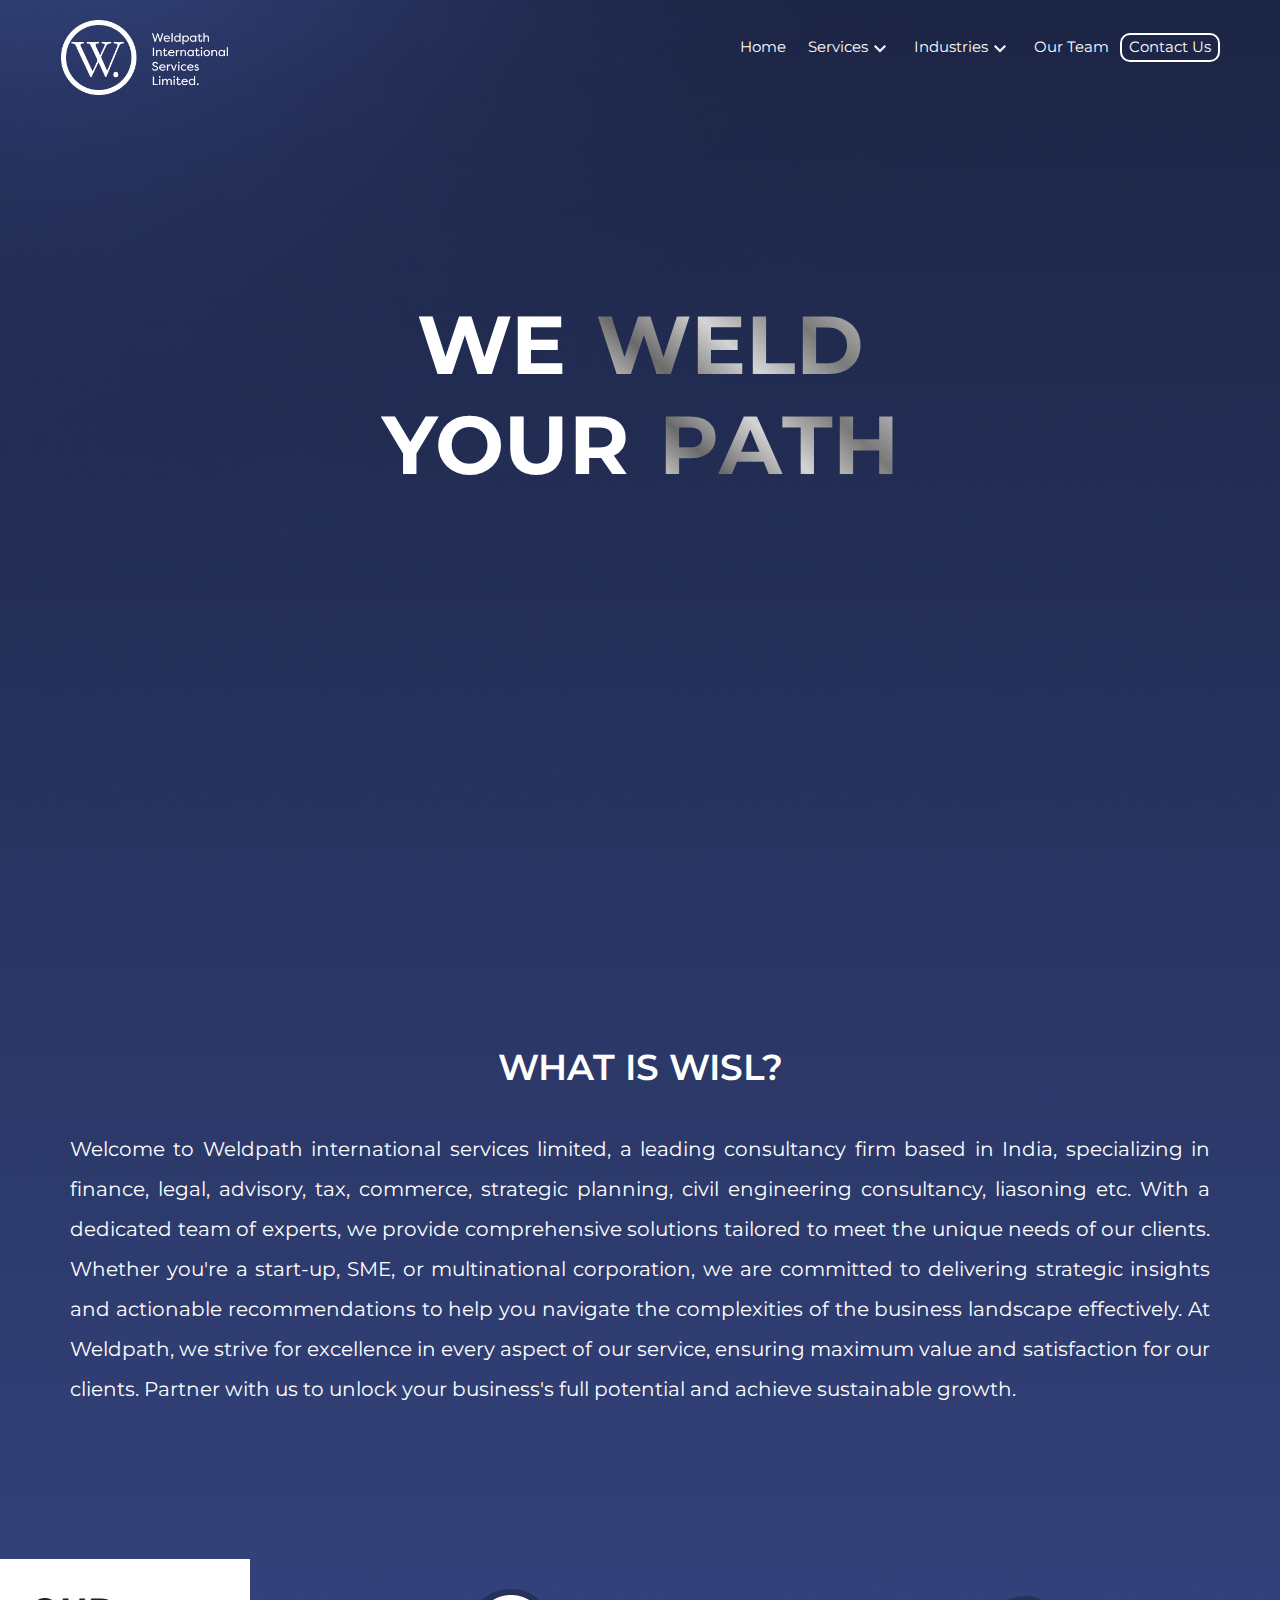
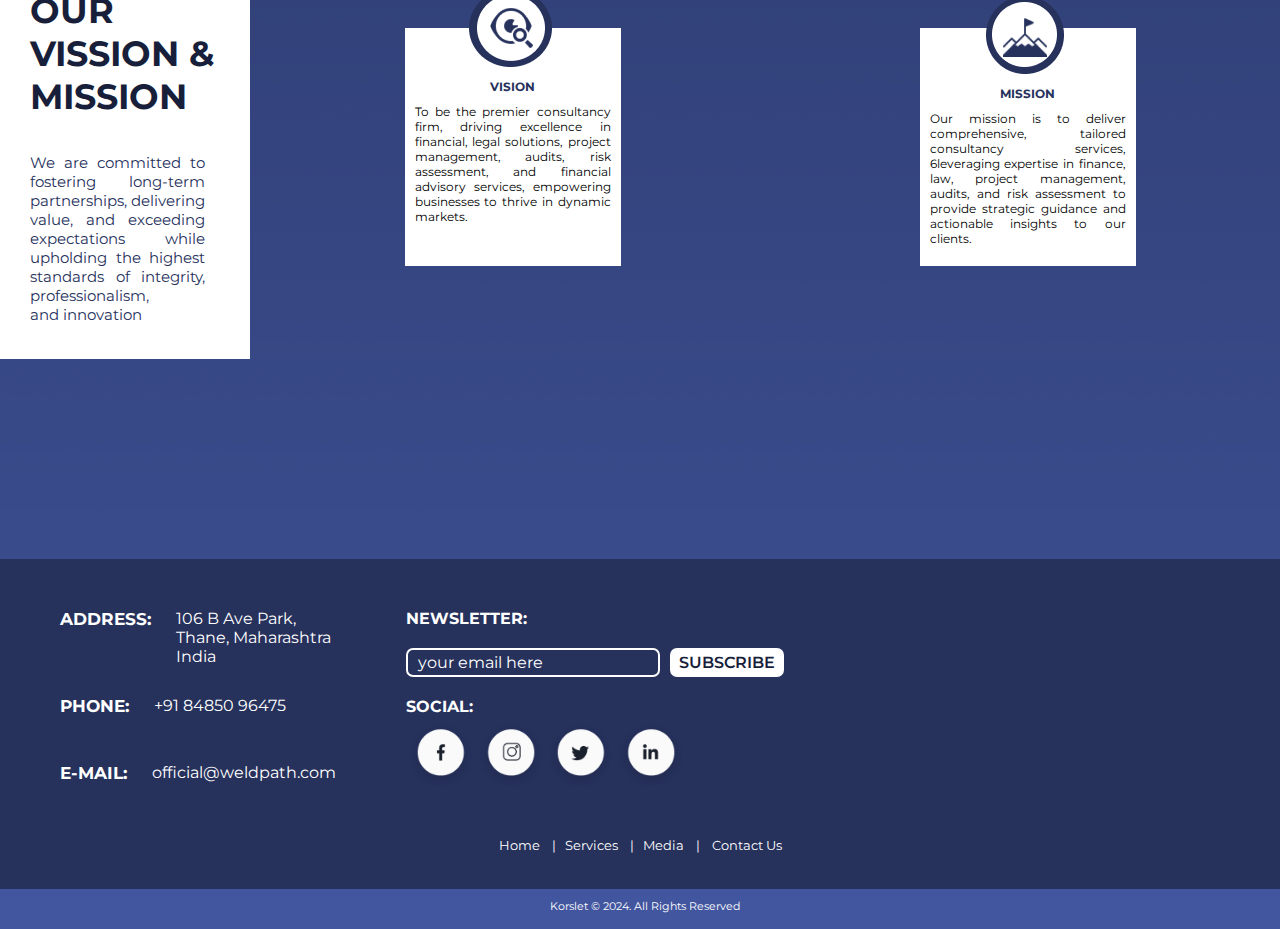
<file: index.html>
<!DOCTYPE html>
<html lang="en">
<head>
    <meta charset="UTF-8">
    <meta name="viewport" content="width=device-width, initial-scale=1.0">
    <title>WELDPATH</title>
    <link rel="preconnect" href="https://fonts.googleapis.com">
<link rel="preconnect" href="https://fonts.gstatic.com" crossorigin>
<link rel="stylesheet" href="https://fonts.googleapis.com/css2?family=Material+Symbols+Outlined:opsz,wght,FILL,GRAD@20..48,100..700,0..1,-50..200" />
<link href="https://fonts.googleapis.com/css2?family=Montserrat:ital,wght@0,100..900;1,100..900&display=swap" rel="stylesheet">
    <link rel="stylesheet" href="style.css">
</head>
<body>
    <nav>
        <ul class="sidebar">
            <li onclick=hideSidebar() ><a href="#"><svg xmlns="http://www.w3.org/2000/svg" height="26" viewBox="0 -960 960 960" width="26"><path d="m256-200-56-56 224-224-224-224 56-56 224 224 224-224 56 56-224 224 224 224-56 56-224-224-224 224Z"/></svg></a> </li>
            <li><a href ="./index.html">Home</a></li>
            <li><a href ="#">Services</a></li>
            <li><a href ="#">Industries</a></li>
            <li><a href ="./team.html">Our Team</a></li>
            <li><a href ="./contact.html">Contact Us</a></li>
        </ul>
        <ul>
            <li><a href="#"><img src="./public/logo.png"></a> </li>
            <li class="hideOnMobile"><a href ="./index.html">Home</a></li>
            <li class="hideOnMobile dropdown" id="services-dropdown">
                    <a href="#">Services<svg xmlns="http://www.w3.org/2000/svg" height="24" viewBox="0 -960 960 960" width="24"><path d="M480-345 240-585l56-56 184 184 184-184 56 56-240 240Z"/></svg></a>
                    <div class="dropdown-menu">
                        <header>CONSULTING</header>
                        <ul>
                            <li><a href="#">Performance</a></li>
                            <li><a href="#">Stratergy and analytics</a></li>
                        </ul>
                        <header>TAX, AUDIT AND ASSURANCE</header>
                        <ul>
                            <li><a href="#">Tax and audit related services</a></li>
                        </ul>
                        <header>RISK AND FINANCIAL ADVISORY</header>
                        <ul>
                            <li><a href="#">Accounting and internal controls</a></li>
                            <li><a href="#">Cyber and strategic risk</a></li>
                            <li><a href="#">Regulatory and legal</a></li>
                            <li><a href="#">Transactions and M&A</a></li>
                        </ul>
                        <header>TECHNOLOGY AND CYBERSECURITY</header>
                        <ul>
                            <li><a href="#">All types of Tech related solutions</a></li>
                        </ul>
                        <header>AI AND ROBOTICS</header>
                        <ul>
                            <!-- Add AI and Robotics related services here -->
                        </ul>
                    </div>
                </li>
            
            <li class="hideOnMobile dropdown" id="industries-dropdown">
                <a href="#">Industries<svg xmlns="http://www.w3.org/2000/svg" height="24" viewBox="0 -960 960 960" width="24"><path d="M480-345 240-585l56-56 184 184 184-184 56 56-240 240Z"/></svg></a>
                <div class="dropdown-menu">
                    <div class="content">
                        <div class="industries1">
                            <header>GOVT AND PUBLIC SECTOR</header>
                            <ul>
                                <li><a href="#">state and local</a></li>
                                <li><a href="#">Education</a></li>
                                <li><a href="#">Defence</a></li>
                            </ul>
                            <header>TECHNOLOGY, MEDIA AND TELECOM </header>
                            <ul>
                                <li><a href="#">media and telecom</a></li>
                                <li><a href="#">Entertainment</a></li>
                                <li><a href="#">Technology</a></li>
                            </ul>

                            <header>FINANCIAL SERVICES</header>
                            <ul>
                                <li><a href="#">real estate</a></li>
                                <li><a href="#">Investment management</a></li>
                                <li><a href="#">Banking and capital market</a></li>
                                <li><a href="#">Project investment</a></li>
                                <li><a href="#">Start up assistance</a></li>
                                <li><a href="#">Financial management</a></li>
                                <li><a href="#">Public companies</a></li>
                                <li><a href="#">Multinational corporates</a></li>
                            </ul>
                        </div>
                            <header>ENERGY AND RESOURCES</header>
                            <ul>
                                <li><a href="#">Oil and gas</a></li>
                                <li><a href="#">Mining and minerals</a></li>
                                <li><a href="#">Energy</a></li>
                                <li><a href="#">Power, utilities and renewables</a></li>
                                <li><a href="#">Industrial projects</a></li>
                                <li><a href="#">Solar power projects</a></li>
                            </ul>
                            <header>COMSUMER</header>
                            <ul>
                                <li><a href="#">Automotive</a></li>
                                <li><a href="#">Hospitality</a></li>
                                <li><a href="#">Aviation</a></li>
                                <li><a href="#">Transportation</a></li>
                                <li><a href="#">Wholesale and distribution</a></li>
                            </ul>
                            <header>AGRICULTURE</header>
                            <ul>
                                <li><a href="#">Farm-to-table service</a></li>
                                <li><a href="#">Organic farming</a></li>
                                <li><a href="#">Fertiliser and soil management</a></li>
                            </ul>
                            <header>LEGAL 
                            </header>
                            <ul>
                                <li><a href="#">civil matters</a></li>
                                <li><a href="#">Compliance </a></li>
                                <li><a href="#">Contract drafting</a></li>
                                <li><a href="#">Litigation support</a></li>
                                <li><a href="#">Criminal matters</a></li>
                                <li><a href="#">Property dispute matters</a></li>
                                <li><a href="#">Justice</a></li>
                                <li><a href="#">Mediation</a></li>
                                <li><a href="#">Arbitration</a></li>
                                <li><a href="#">Conciliation</a></li>
                                <li><a href="#">Documentation</a></li>
                                <li><a href="#">Advisory</a></li>
                            </ul>
                            <header>HEALTHCARE SERVICES</header>
                            <ul>
                                <li><a href="#">hospitals</a></li>
                                <li><a href="#">Clinics</a></li>
                                <li><a href="#">Contract drafting</a></li>
                                <li><a href="#">Medical equipment’s </a></li>
                            </ul>
                        
                    </div>
                </div>
            </li> 
            <li class="hideOnMobile"><a href ="./team.html">Our Team</a></li>
            <!-- <li class="hideOnMobile media">
                <a href ="#">Media<svg xmlns="http://www.w3.org/2000/svg" height="24" viewBox="0 -960 960 960" width="24"><path d="M480-345 240-585l56-56 184 184 184-184 56 56-240 240Z"/></svg></a>
                    <div class="dropdown_menu">
                        <ul>
                            <li><a href="./gallery.html">Gallery</a></li>
                            <li><a href="./news.html">News</a></li>
                            
                        </ul>
                    </div>
            </li> -->
            <li class="hideOnMobile contact"><a href ="./contact.html">Contact Us</a></li>
            <li class="menu-button" onclick=showSidebar()><a href="#"><svg xmlns="http://www.w3.org/2000/svg" height="26" viewBox="0 -960 960 960" width="26"><path d="M120-240v-80h720v80H120Zm0-200v-80h720v80H120Zm0-200v-80h720v80H120Z"/></svg></a></li>
        </ul>
    </nav>
    <!-- img src="./public/WELD.png"/ -->
    <div class="weld-path">
        <div><p>WE</p>
        <div class="gradient-text">
        <span>W</span><span>E</span><span>L</span><span>D</span>
        </div>
        </div>
        <div><p>YOUR</p>
        <div class="gradient-text">
        <span>P</span><span>A</span><span>T</span><span>H</span>
        </div>
        </div>
    </div>

    <div class="info">
        <div class="p">WHAT IS WISL?</div>
        <p>Welcome to Weldpath international services limited, a leading consultancy firm based in India, specializing in finance, legal, advisory, tax, commerce, strategic planning, civil engineering consultancy, liasoning etc. With a dedicated team of experts, we provide comprehensive solutions tailored to meet the unique needs of our clients. Whether you're a start-up, SME, or multinational corporation, we are committed to delivering strategic insights and actionable recommendations to help you navigate the complexities of the business landscape effectively. At Weldpath, we strive for excellence in every aspect of our service, ensuring maximum value and satisfaction for our clients. Partner with us to unlock your business's full potential and achieve sustainable growth.</p>
    </div>
    <div class="box">
        <div class="BOX">
        <div class="box1">
            <div class="p1">
                <p class="p11">OUR VISSION & MISSION</p>
                <p class="p12"><span class="hide-on-phone">We are committed to fostering long-term partnerships, delivering value, and exceeding expectations while upholding the highest standards of integrity, professionalism, and innovation</span></p>
            </div>
            <div class="img-rect">
            <img src="./public/Rect.png"/>
            </div>
        </div>
        <div class="box2">
            <p class="p22">VISION</p>
            <p class="p21">To be the premier consultancy firm, driving excellence in financial, legal solutions, project management, audits, risk assessment, and financial advisory services, empowering businesses to thrive in dynamic markets.
</p>
        </div>
        <div class="box3">
            <p class="p22">MISSION</p>
            <p class="p21">Our mission is to deliver comprehensive, tailored consultancy services, 6leveraging expertise in finance, law, project management, audits, and risk assessment to provide strategic guidance and actionable insights to our clients.</p>
        </div>
    </div>
    
    </div>

    <footer class="footer">
        <div class="container">
            <div class="footer-content">
                <div class="footer1">
                <div class="footer-column">
                    <h5>ADDRESS: </h5>
                    <p>106 B Ave Park,<br>
                        Thane, Maharashtra<br>
                        India</p>
                </div>
                <div class="footer-column">
                    <h5>PHONE:</h5>
                    <p>+91 84850 96475</p>
                </div>
                <div class="footer-column">
                    <h5>E-MAIL:</h5>
                    <p>official@weldpath.com</p>
                </div>
            </div>
            <div class="footer2">
                <div class="footer-column">
                    <h4>NEWSLETTER:</h4>
                    <div class="li">
                    <p>your email here</p>
                    <p>SUBSCRIBE</p>
                </div>
                </div>
                <div class="footer-column">
                    <h4>SOCIAL:</h4>
                    <ul>
                        <li><a href="#"><img src="./public/Group 5.png"></a></li>
                        <li><a href="#"><img src="./public/Group 11.png"></a></li>
                        <li><a href="#"><img src="./public/Group 10.png"></a></li>
                        <li><a href="#"><img src="./public/Group 9.png"></a></li>
                    </ul>
                </div>
            </div>
            </div>
        </div>
        <div class="end">
            <p>Home &nbsp;&nbsp; |&nbsp;&nbsp;  Services &nbsp;&nbsp; |&nbsp;&nbsp;  Media &nbsp;&nbsp; | &nbsp;&nbsp; Contact Us</p>
        </div>
    </footer>
    <div class="korslet">
        <p>Korslet © 2024. All Rights Reserved</p>
    </div>


    <script src="script.js"></script>
</body>
</html>
</file>
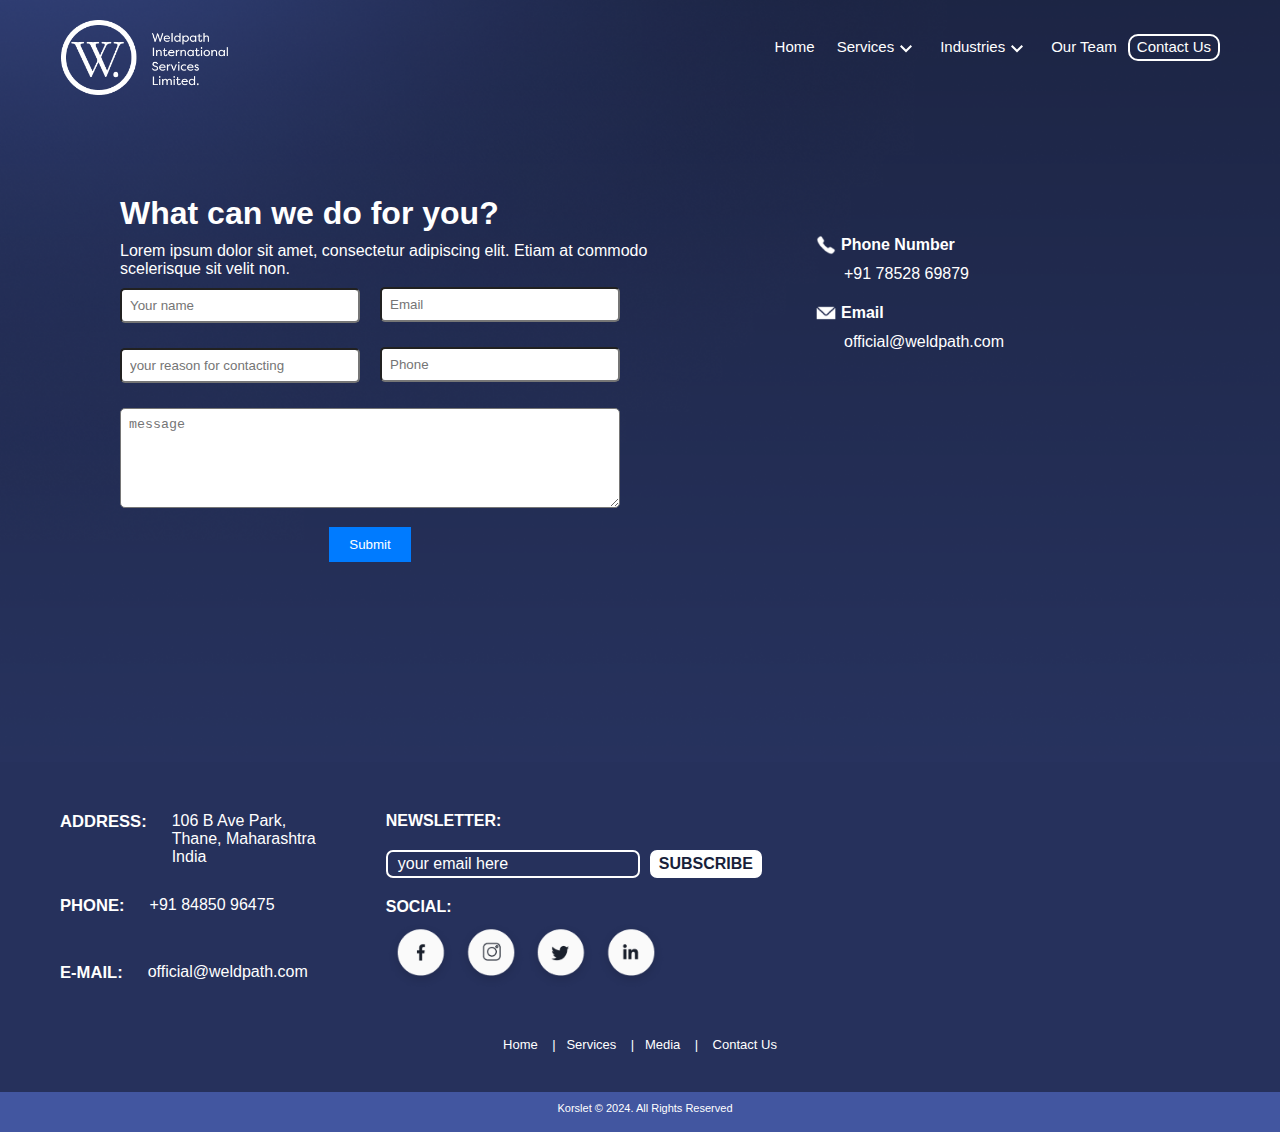
<file: contact.html>
<!DOCTYPE html>
<html lang="en">
<head>
    <meta charset="UTF-8">
    <meta name="viewport" content="width=device-width, initial-scale=1.0">
    <title>Conatct</title>
    <link rel="stylesheet" href="style.css">
</head>
<body>
    <nav>
        <ul class="sidebar">
            <li onclick=hideSidebar() ><a href="#"><svg xmlns="http://www.w3.org/2000/svg" height="26" viewBox="0 -960 960 960" width="26"><path d="m256-200-56-56 224-224-224-224 56-56 224 224 224-224 56 56-224 224 224 224-56 56-224-224-224 224Z"/></svg></a> </li>
            <li><a href ="./index.html">Home</a></li>
            <li><a href ="#">Services</a></li>
            <li><a href ="#">Industries</a></li>
            <li><a href ="./team.html">Our Team</a></li>
            <!-- <li><a href ="#">Media</a></li> -->
            <li><a href ="./contact.html">Contact Us</a></li>
        </ul>
        <ul>
            <li><a href="#"><img src="./public/logo.png"></a> </li>
            <li class="hideOnMobile"><a href ="./index.html">Home</a></li>
            <li class="hideOnMobile dropdown" id="services-dropdown">
                <a href="#">Services<svg xmlns="http://www.w3.org/2000/svg" height="24" viewBox="0 -960 960 960" width="24"><path d="M480-345 240-585l56-56 184 184 184-184 56 56-240 240Z"/></svg></a>
                <div class="dropdown-menu">
                    <header>CONSULTING</header>
                    <ul>
                        <li><a href="#">Performance</a></li>
                        <li><a href="#">Stratergy and analytics</a></li>
                    </ul>
                    <header>TAX, AUDIT AND ASSURANCE</header>
                    <ul>
                        <li><a href="#">Tax and audit related services</a></li>
                    </ul>
                    <header>RISK AND FINANCIAL ADVISORY</header>
                    <ul>
                        <li><a href="#">Accounting and internal controls</a></li>
                        <li><a href="#">Cyber and strategic risk</a></li>
                        <li><a href="#">Regulatory and legal</a></li>
                        <li><a href="#">Transactions and M&A</a></li>
                    </ul>
                    <header>TECHNOLOGY AND CYBERSECURITY</header>
                    <ul>
                        <li><a href="#">All types of Tech related solutions</a></li>
                    </ul>
                    <header>AI AND ROBOTICS</header>
                    <ul>
                        <!-- Add AI and Robotics related services here -->
                    </ul>
                </div>
            </li>
        
        <li class="hideOnMobile dropdown" id="industries-dropdown">
            <a href="#">Industries<svg xmlns="http://www.w3.org/2000/svg" height="24" viewBox="0 -960 960 960" width="24"><path d="M480-345 240-585l56-56 184 184 184-184 56 56-240 240Z"/></svg></a>
            <div class="dropdown-menu">
                <div class="content">
                        <header>GOVT AND PUBLIC SECTOR</header>
                        <ul>
                            <li><a href="#">state and local</a></li>
                            <li><a href="#">Education</a></li>
                            <li><a href="#">Defence</a></li>
                        </ul>
                        <header>TECHNOLOGY, MEDIA AND TELECOM </header>
                        <ul>
                            <li><a href="#">state and local</a></li>
                            <li><a href="#">Education</a></li>
                            <li><a href="#">Defence</a></li>
                        </ul>
                        <header>GOVT AND PUBLIC SECTOR</header>
                        <ul>
                            <li><a href="#">media and telecom </a></li>
                            <li><a href="#">Entertainment</a></li>
                            <li><a href="#">Technology</a></li>
                        </ul>
                        <header>FINANCIAL SERVICES</header>
                        <ul>
                            <li><a href="#">real estate</a></li>
                            <li><a href="#">Investment management</a></li>
                            <li><a href="#">Banking and capital market</a></li>
                            <li><a href="#">Project investment</a></li>
                            <li><a href="#">Start up assistance</a></li>
                            <li><a href="#">Financial management</a></li>
                            <li><a href="#">Public companies</a></li>
                            <li><a href="#">Multinational corporates</a></li>
                        </ul>
                        <header>ENERGY AND RESOURCES</header>
                        <ul>
                            <li><a href="#">Oil and gas</a></li>
                            <li><a href="#">Mining and minerals</a></li>
                            <li><a href="#">Energy</a></li>
                            <li><a href="#">Power, utilities and renewables</a></li>
                            <li><a href="#">Industrial projects</a></li>
                            <li><a href="#">Solar power projects</a></li>
                        </ul>
                        <header>COMSUMER</header>
                        <ul>
                            <li><a href="#">Automotive</a></li>
                            <li><a href="#">Hospitality</a></li>
                            <li><a href="#">Aviation</a></li>
                            <li><a href="#">Transportation</a></li>
                            <li><a href="#">Wholesale and distribution</a></li>
                        </ul>
                        <header>AGRICULTURE</header>
                        <ul>
                            <li><a href="#">Farm-to-table service</a></li>
                            <li><a href="#">Organic farming</a></li>
                            <li><a href="#">Fertiliser and soil management</a></li>
                        </ul>
                        <header>LEGAL 
                        </header>
                        <ul>
                            <li><a href="#">civil matters</a></li>
                            <li><a href="#">Compliance </a></li>
                            <li><a href="#">Contract drafting</a></li>
                            <li><a href="#">Litigation support</a></li>
                            <li><a href="#">Criminal matters</a></li>
                            <li><a href="#">Property dispute matters</a></li>
                            <li><a href="#">Justice</a></li>
                            <li><a href="#">Mediation</a></li>
                            <li><a href="#">Arbitration</a></li>
                            <li><a href="#">Conciliation</a></li>
                            <li><a href="#">Documentation</a></li>
                            <li><a href="#">Advisory</a></li>
                        </ul>
                        <header>HEALTHCARE SERVICES</header>
                        <ul>
                            <li><a href="#">hospitals</a></li>
                            <li><a href="#">Clinics</a></li>
                            <li><a href="#">Contract drafting</a></li>
                            <li><a href="#">Medical equipment’s </a></li>
                        </ul>
                    
                </div>
            </div>
        </li> 
            <li class="hideOnMobile"><a href ="./team.html">Our Team</a></li>

            <!-- <li class="hideOnMobile media">
                <a href ="#">Media<svg xmlns="http://www.w3.org/2000/svg" height="24" viewBox="0 -960 960 960" width="24"><path d="M480-345 240-585l56-56 184 184 184-184 56 56-240 240Z"/></svg></a>
                    <div class="dropdown_menu">
                        <ul>
                            <li><a href="./gallery.html">Gallery</a></li>
                            <li><a href="./news.html">News</a></li>
                            
                        </ul>
                    </div>
            </li> -->
            
            <li class="hideOnMobile contact"><a href ="./contact.html">Contact Us</a></li>
            <li class="menu-button" onclick=showSidebar()><a href="#"><svg xmlns="http://www.w3.org/2000/svg" height="26" viewBox="0 -960 960 960" width="26"><path d="M120-240v-80h720v80H120Zm0-200v-80h720v80H120Zm0-200v-80h720v80H120Z"/></svg></a></li>
        </ul>
    </nav>

    <div class="contact-form">
        <div class="form">
            <h1>What can we do for you?</h1>
            <p>Lorem ipsum dolor sit amet, consectetur adipiscing elit. Etiam at commodo scelerisque sit velit non. </p>
            <form action="#" method="POST">
                <div class="row">
                <div>
                    <label for="name"></label>
                    <input type="text" id="name" name="name" placeholder="Your name" required>
                </div>
                <div>
                    <label for="email"></label>
                    <input type="email" id="email" name="email" placeholder="Email" required>
                </div>
            </div>
            <div class="row">
                <div>
                    <label for="reason"></label>
                    <input type="text" id="reason" name="reason" placeholder="your reason for contacting" required>
                </div>
                <div>
                    <label for="phone"></label>
                    <input type="tel" id="phone" name="phone" placeholder="Phone" required>
                </div>
            </div>
                <div>
                    <label for="message"></label>
                    <textarea id="message" name="message" placeholder="message" required></textarea>
                </div>
                <div>
                    <input type="submit" placeholder="Send Your Message">
                </div>
            </form>
        </div>
        <div class="contact1">
            <!-- <h4><img src="./public/icons8-location-60 1.png">Corporate Office</h4>
            <p>Lorem ipsum dolor sit amet, consectetur adipiscing elit. Etiam at commodo scelerisque sit velit non. </p> -->
            
            <h4><img src="./public/icons8-phone-50 1.png">Phone Number</h4>
            <p>+91 78528 69879</p>

            <h4><img src="./public/icons8-email-60 1.png">Email</h4>
            <p>official@weldpath.com</p>
        </div>
    </div>

    <footer class="footer">
        <div class="container">
            <div class="footer-content">
                <div class="footer1">
                <div class="footer-column">
                    <h5>ADDRESS: </h5>
                    <p>106 B Ave Park,<br>
                        Thane, Maharashtra<br>
                        India</p>
                </div>
                <div class="footer-column">
                    <h5>PHONE:</h5>
                    <p>+91 84850 96475</p>
                </div>
                <div class="footer-column">
                    <h5>E-MAIL:</h5>
                    <p>official@weldpath.com</p>
                </div>
            </div>
            <div class="footer2">
                <div class="footer-column">
                    <h4>NEWSLETTER:</h4>
                    <div class="li">
                    <p>your email here</p>
                    <p>SUBSCRIBE</p>
                </div>
                </div>
                <div class="footer-column">
                    <h4>SOCIAL:</h4>
                    <ul>
                        <li><a href="#"><img src="./public/Group 5.png"></a></li>
                        <li><a href="#"><img src="./public/Group 11.png"></a></li>
                        <li><a href="#"><img src="./public/Group 10.png"></a></li>
                        <li><a href="#"><img src="./public/Group 9.png"></a></li>
                    </ul>
                </div>
            </div>
            </div>
        </div>
        <div class="end">
            <p>Home &nbsp;&nbsp; |&nbsp;&nbsp;  Services &nbsp;&nbsp; |&nbsp;&nbsp;  Media &nbsp;&nbsp; | &nbsp;&nbsp; Contact Us</p>
        </div>
    </footer>
    <div class="korslet">
        <p>Korslet © 2024. All Rights Reserved</p>
    </div>
    <script src="script.js"></script>
</body>
</html>
</file>
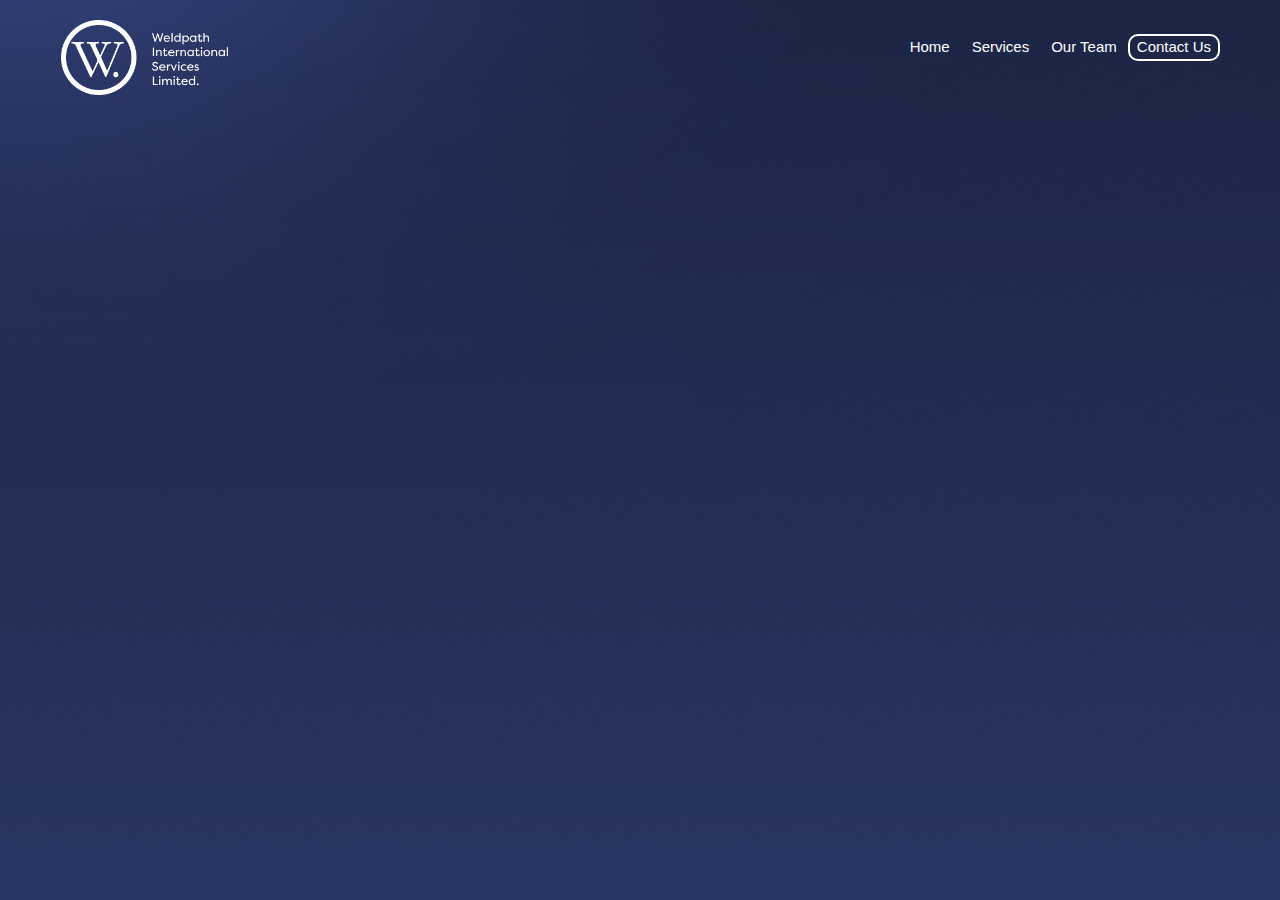
<file: services.html>
<!DOCTYPE html>
<html lang="en">
<head>
    <meta charset="UTF-8">
    <meta name="viewport" content="width=device-width, initial-scale=1.0">
    <title>Services</title>
    <link rel="stylesheet" href="style.css"
</head>
<body>
    <nav>
        <ul class="sidebar">
            <li onclick=hideSidebar() ><a href="#"><svg xmlns="http://www.w3.org/2000/svg" height="26" viewBox="0 -960 960 960" width="26"><path d="m256-200-56-56 224-224-224-224 56-56 224 224 224-224 56 56-224 224 224 224-56 56-224-224-224 224Z"/></svg></a> </li>
            <li><a href ="./index.html">Home</a></li>
            <li><a href ="./services.html">Services</a></li>
            <li><a href ="./team.html">Our Team</a></li>
            <li><a href ="#">Media</a></li>
            <li><a href ="/contact.html">Contact Us</a></li>
        </ul>
        <ul>
            <li><a href="#"><img src="./public/logo.png"></a> </li>
            <li class="hideOnMobile"><a href ="./index.html">Home</a></li>
            <li class="hideOnMobile"><a href ="./services.html">Services</a></li>
            <li class="hideOnMobile"><a href ="./team.html">Our Team</a></li>
            <!-- <li class="hideOnMobile media">
                <a href ="#">Media<svg xmlns="http://www.w3.org/2000/svg" height="24" viewBox="0 -960 960 960" width="24"><path d="M480-345 240-585l56-56 184 184 184-184 56 56-240 240Z"/></svg></a>
                    <div class="dropdown_menu">
                        <ul>
                            <li><a href="#">Gallery</a></li>
                            <li><a href="./news.html">News</a></li>
                            
                        </ul>
                    </div>
            </li> -->
            <li class="hideOnMobile contact"><a href ="#">Contact Us</a></li>
            <li class="menu-button" onclick=showSidebar()><a href="#"><svg xmlns="http://www.w3.org/2000/svg" height="26" viewBox="0 -960 960 960" width="26"><path d="M120-240v-80h720v80H120Zm0-200v-80h720v80H120Zm0-200v-80h720v80H120Z"/></svg></a></li>
        </ul>
    </nav>
    <script src="script.js"></script>
</body>
</html>
</file>
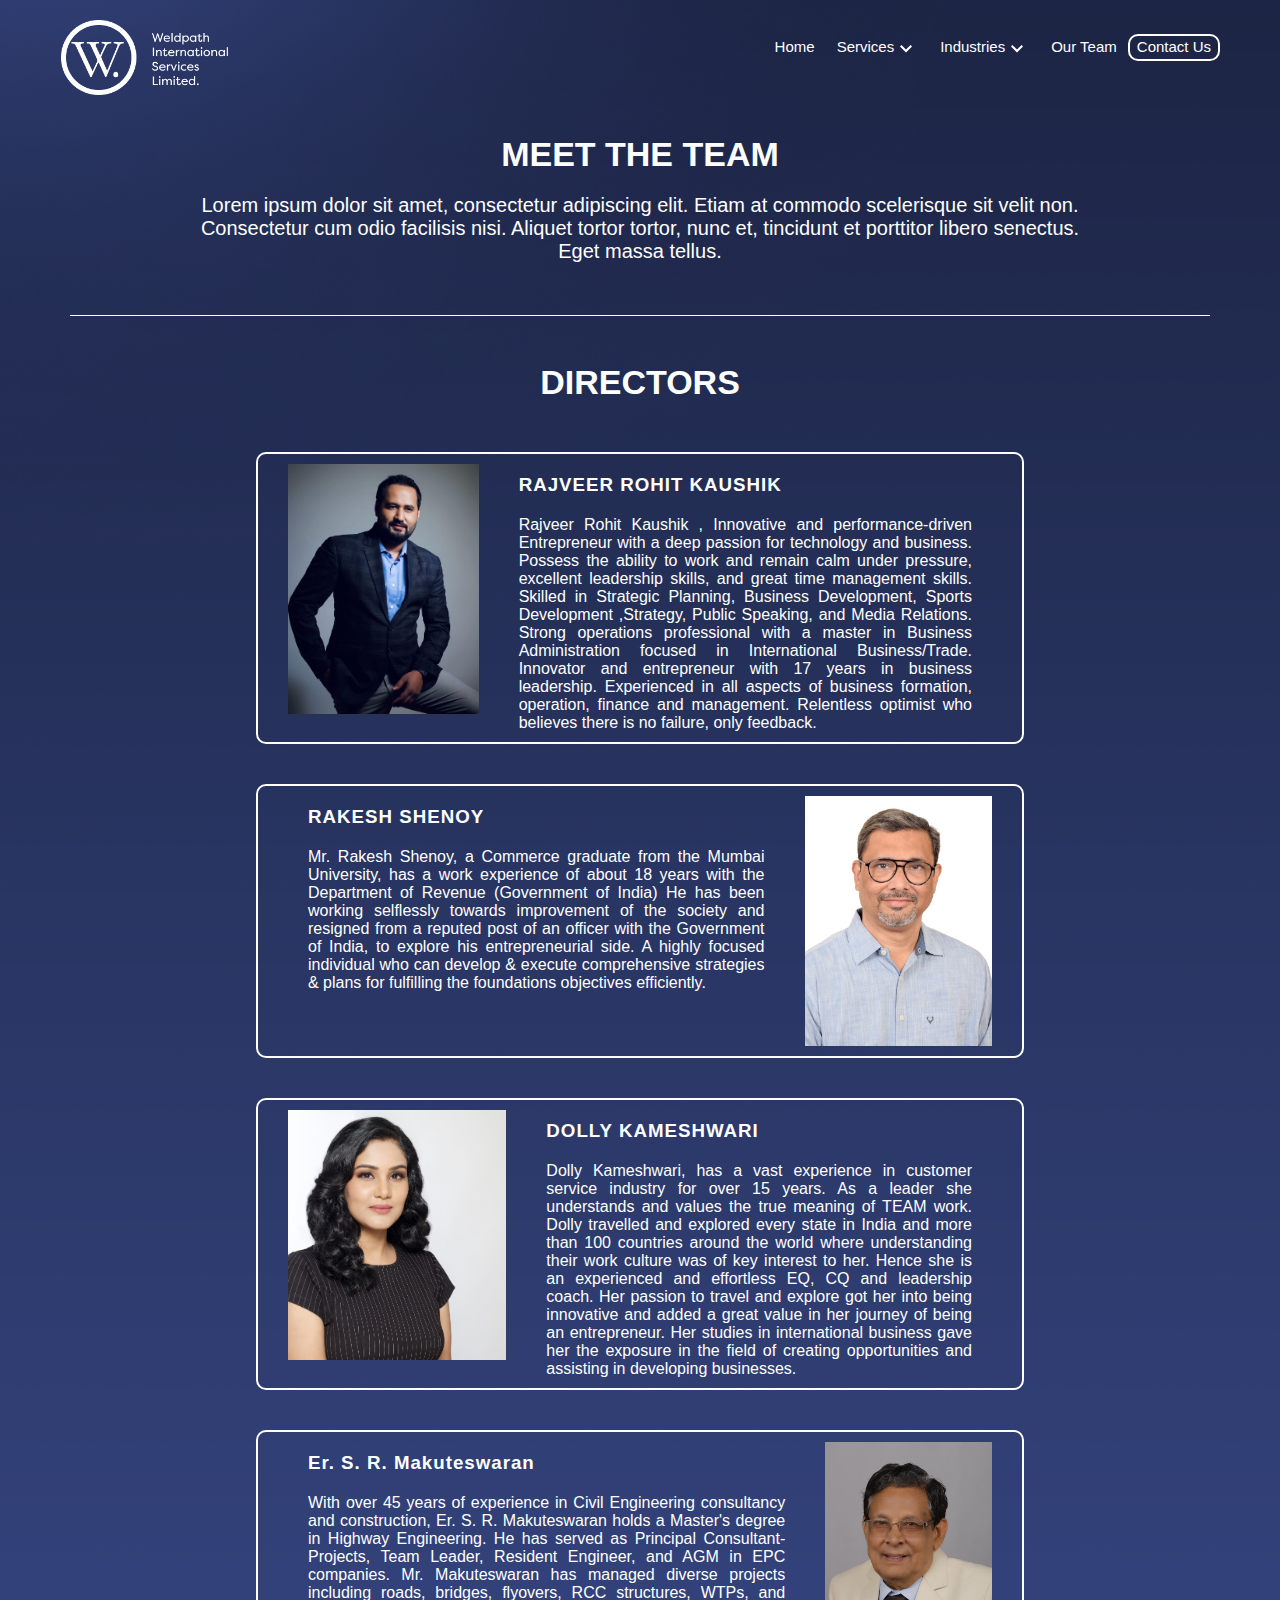
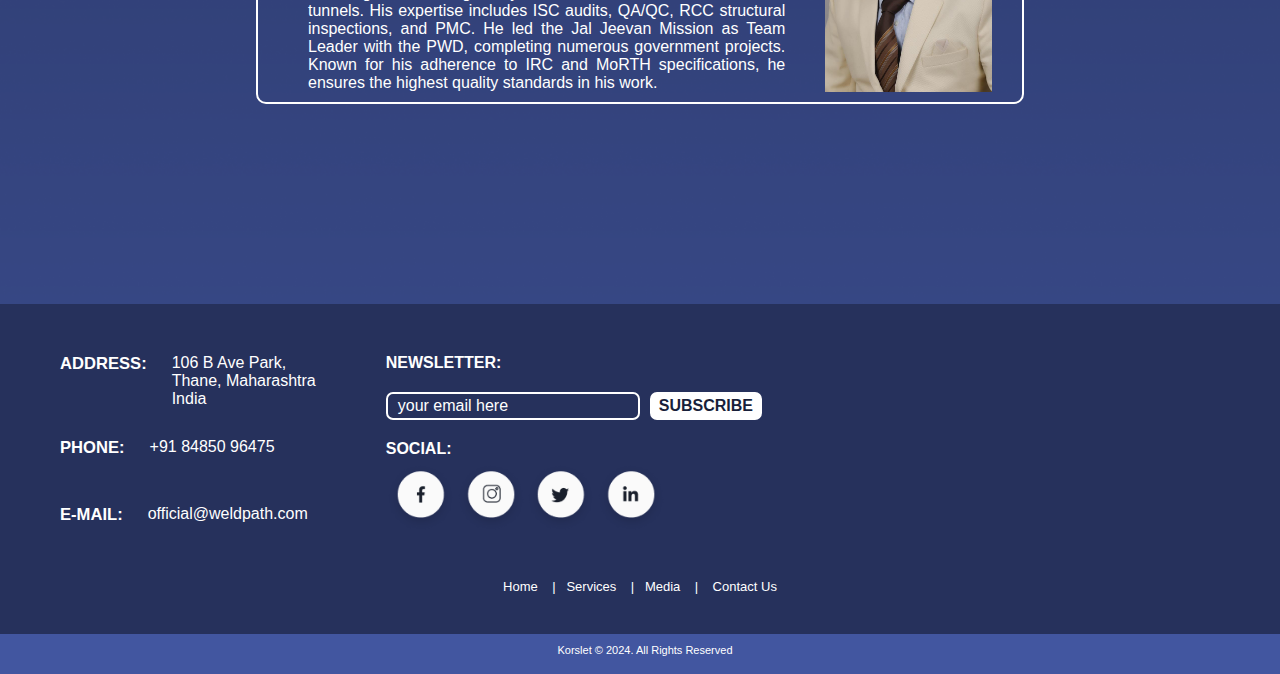
<file: team.html>
<!DOCTYPE html>
<html lang="en">
<head>
    <meta charset="UTF-8">
    <meta name="viewport" content="width=device-width, initial-scale=1.0">
    <title>Team</title>
    
    <link rel="stylesheet" href="style.css">
</head>
<body>
    <div class="team-page">
    <nav>
        <ul class="sidebar">
            <li onclick=hideSidebar() ><a href="#"><svg xmlns="http://www.w3.org/2000/svg" height="26" viewBox="0 -960 960 960" width="26"><path d="m256-200-56-56 224-224-224-224 56-56 224 224 224-224 56 56-224 224 224 224-56 56-224-224-224 224Z"/></svg></a> </li>
            <li><a href ="./index.html">Home</a></li>
            <li class="hideOnMobile"><a href ="#">Services</a></li>
            <li class="hideOnMobile"><a href ="#">Industries</a></li>
            <li><a href ="./team.html">Our Team</a></li>
            <!-- <li><a href ="#">Media</a></li> -->
            <li><a href ="./contact.html">Contact Us</a></li>
        </ul>
        <ul>
            <li><a href="#"><img src="./public/logo.png"></a> </li>
            <li class="hideOnMobile"><a href ="./index.html">Home</a></li>
            <li class="hideOnMobile dropdown" id="services-dropdown">
                <a href="#">Services<svg xmlns="http://www.w3.org/2000/svg" height="24" viewBox="0 -960 960 960" width="24"><path d="M480-345 240-585l56-56 184 184 184-184 56 56-240 240Z"/></svg></a>
                <div class="dropdown-menu">
                    <header>CONSULTING</header>
                    <ul>
                        <li><a href="#">Performance</a></li>
                        <li><a href="#">Stratergy and analytics</a></li>
                    </ul>
                    <header>TAX, AUDIT AND ASSURANCE</header>
                    <ul>
                        <li><a href="#">Tax and audit related services</a></li>
                    </ul>
                    <header>RISK AND FINANCIAL ADVISORY</header>
                    <ul>
                        <li><a href="#">Accounting and internal controls</a></li>
                        <li><a href="#">Cyber and strategic risk</a></li>
                        <li><a href="#">Regulatory and legal</a></li>
                        <li><a href="#">Transactions and M&A</a></li>
                    </ul>
                    <header>TECHNOLOGY AND CYBERSECURITY</header>
                    <ul>
                        <li><a href="#">All types of Tech related solutions</a></li>
                    </ul>
                    <header>AI AND ROBOTICS</header>
                    <ul>
                        <!-- Add AI and Robotics related services here -->
                    </ul>
                </div>
            </li>
        
        <li class="hideOnMobile dropdown" id="industries-dropdown">
            <a href="#">Industries<svg xmlns="http://www.w3.org/2000/svg" height="24" viewBox="0 -960 960 960" width="24"><path d="M480-345 240-585l56-56 184 184 184-184 56 56-240 240Z"/></svg></a>
            <div class="dropdown-menu">
                <div class="content">
                        <header>GOVT AND PUBLIC SECTOR</header>
                        <ul>
                            <li><a href="#">state and local</a></li>
                            <li><a href="#">Education</a></li>
                            <li><a href="#">Defence</a></li>
                        </ul>
                        <header>TECHNOLOGY, MEDIA AND TELECOM </header>
                        <ul>
                            <li><a href="#">state and local</a></li>
                            <li><a href="#">Education</a></li>
                            <li><a href="#">Defence</a></li>
                        </ul>
                        <header>GOVT AND PUBLIC SECTOR</header>
                        <ul>
                            <li><a href="#">media and telecom </a></li>
                            <li><a href="#">Entertainment</a></li>
                            <li><a href="#">Technology</a></li>
                        </ul>
                        <header>FINANCIAL SERVICES</header>
                        <ul>
                            <li><a href="#">real estate</a></li>
                            <li><a href="#">Investment management</a></li>
                            <li><a href="#">Banking and capital market</a></li>
                            <li><a href="#">Project investment</a></li>
                            <li><a href="#">Start up assistance</a></li>
                            <li><a href="#">Financial management</a></li>
                            <li><a href="#">Public companies</a></li>
                            <li><a href="#">Multinational corporates</a></li>
                        </ul>
                        <header>ENERGY AND RESOURCES</header>
                        <ul>
                            <li><a href="#">Oil and gas</a></li>
                            <li><a href="#">Mining and minerals</a></li>
                            <li><a href="#">Energy</a></li>
                            <li><a href="#">Power, utilities and renewables</a></li>
                            <li><a href="#">Industrial projects</a></li>
                            <li><a href="#">Solar power projects</a></li>
                        </ul>
                        <header>COMSUMER</header>
                        <ul>
                            <li><a href="#">Automotive</a></li>
                            <li><a href="#">Hospitality</a></li>
                            <li><a href="#">Aviation</a></li>
                            <li><a href="#">Transportation</a></li>
                            <li><a href="#">Wholesale and distribution</a></li>
                        </ul>
                        <header>AGRICULTURE</header>
                        <ul>
                            <li><a href="#">Farm-to-table service</a></li>
                            <li><a href="#">Organic farming</a></li>
                            <li><a href="#">Fertiliser and soil management</a></li>
                        </ul>
                        <header>LEGAL 
                        </header>
                        <ul>
                            <li><a href="#">civil matters</a></li>
                            <li><a href="#">Compliance </a></li>
                            <li><a href="#">Contract drafting</a></li>
                            <li><a href="#">Litigation support</a></li>
                            <li><a href="#">Criminal matters</a></li>
                            <li><a href="#">Property dispute matters</a></li>
                            <li><a href="#">Justice</a></li>
                            <li><a href="#">Mediation</a></li>
                            <li><a href="#">Arbitration</a></li>
                            <li><a href="#">Conciliation</a></li>
                            <li><a href="#">Documentation</a></li>
                            <li><a href="#">Advisory</a></li>
                        </ul>
                        <header>HEALTHCARE SERVICES</header>
                        <ul>
                            <li><a href="#">hospitals</a></li>
                            <li><a href="#">Clinics</a></li>
                            <li><a href="#">Contract drafting</a></li>
                            <li><a href="#">Medical equipment’s </a></li>
                        </ul>
                    
                </div>
            </div>
        </li> 
            <li class="hideOnMobile"><a href ="./team.html">Our Team</a></li>
            <!-- <li class="hideOnMobile media">
                <a href ="#">Media<svg xmlns="http://www.w3.org/2000/svg" height="24" viewBox="0 -960 960 960" width="24"><path d="M480-345 240-585l56-56 184 184 184-184 56 56-240 240Z"/></svg></a>
                    <div class="dropdown_menu">
                        <ul>
                            <li><a href="./gallery.html">Gallery</a></li>
                            <li><a href="./news.html">News</a></li>
                            
                        </ul>
                    </div>
            </li> -->
            <li class="hideOnMobile contact"><a href ="./contact.html">Contact Us</a></li>
            <li class="menu-button" onclick=showSidebar()><a href="#"><svg xmlns="http://www.w3.org/2000/svg" height="26" viewBox="0 -960 960 960" width="26"><path d="M120-240v-80h720v80H120Zm0-200v-80h720v80H120Zm0-200v-80h720v80H120Z"/></svg></a></li>
        </ul>
    </nav>

    <div class="newss">
        <p>MEET THE TEAM</p>
        <h5>Lorem ipsum dolor sit amet, consectetur adipiscing elit. Etiam at commodo scelerisque sit velit non. Consectetur cum odio facilisis nisi. Aliquet tortor tortor, nunc et, tincidunt et porttitor libero senectus. Eget massa tellus.</h5>
    </div>
    <div class="directors">
        <h2>DIRECTORS</h2>
        <div class="direct">
            <div class="direct1">
                <img src="./public/rajveer.jpg">
                <div class="direct-text">
                    <h3>RAJVEER ROHIT KAUSHIK</h3>
                    <p>Rajveer Rohit Kaushik , Innovative and performance-driven Entrepreneur with a deep passion for technology and business. Possess the ability to work and remain calm under pressure, excellent leadership skills, and great time management skills. Skilled in Strategic Planning, Business Development, Sports Development ,Strategy, Public Speaking, and Media Relations. Strong operations professional with a master in Business Administration focused in International Business/Trade. Innovator and entrepreneur with 17 years in business leadership. 
                        Experienced in all aspects of business formation, operation, finance and management. Relentless optimist who believes there is no failure, only feedback.</p>
                </div>
               
                
            </div>
            <div class="direct2">
                <div class="direct-text2">
                    <h3>RAKESH SHENOY</h3>
                    <p>Mr. Rakesh Shenoy, a Commerce graduate from the Mumbai University, has a work experience of about 18 years with the Department of Revenue (Government of India)
                        He has been working selflessly towards improvement of the society and resigned from a reputed post of an officer with the Government of India, to explore his entrepreneurial side.
                        A highly focused individual who can develop & execute comprehensive strategies & plans for fulfilling the foundations objectives efficiently.</p>
                </div>
                    <img src="./public/rakesh.jpg">
            </div>
            <div class="direct3">
                <img src="./public/dolly.jpg">
                <div class="direct-text3">
                    <h3>DOLLY KAMESHWARI</h3>
                    <p>Dolly Kameshwari, has a vast experience in customer service industry for over 15 years. As a leader she understands and values the true meaning of TEAM work. 
                        Dolly travelled and explored every state in India and more than 100 countries around the world where understanding their work culture was of key interest to her. Hence she is an experienced and effortless EQ, CQ and leadership coach. 
                        Her passion to travel and explore got her into being innovative and added a great value in her journey of being an entrepreneur. 
                        Her studies in international business gave her the exposure in the field of creating opportunities and assisting in developing businesses.</p>
                </div>
               
            </div>
            <div class="direct4">
                <div class="direct-text4">
                    <h3>Er. S. R. Makuteswaran</h3>
                    <p>With over 45 years of experience in Civil Engineering consultancy and construction, Er. S. R. Makuteswaran holds a Master's degree in Highway Engineering. He has served as Principal Consultant-Projects, Team Leader, Resident Engineer, and AGM in EPC companies. Mr. Makuteswaran has managed diverse projects including roads, bridges, flyovers, RCC structures, WTPs, and tunnels. His expertise includes ISC audits, QA/QC, RCC structural inspections, and PMC. He led the Jal Jeevan Mission as Team Leader with the PWD, completing numerous government projects. Known for his 
                        adherence to IRC and MoRTH specifications, he ensures the highest quality standards in his work.</p>
                </div>
               
                <img src="./public/dolly papa.jpg">
            </div>
        </div>
    </div>
    <div class="line2"></div>
    <!-- <div class="tech-team">
        <h2>TECHNICAL TEAM</h2>
    </div> -->
    <footer class="footer">
        <div class="container">
            <div class="footer-content">
                <div class="footer1">
                <div class="footer-column">
                    <h5>ADDRESS: </h5>
                    <p>106 B Ave Park,<br>
                        Thane, Maharashtra<br>
                        India</p>
                </div>
                <div class="footer-column">
                    <h5>PHONE:</h5>
                    <p>+91 84850 96475</p>
                </div>
                <div class="footer-column">
                    <h5>E-MAIL:</h5>
                    <p>official@weldpath.com</p>
                </div>
            </div>
            <div class="footer2">
                <div class="footer-column">
                    <h4>NEWSLETTER:</h4>
                    <div class="li">
                    <p>your email here</p>
                    <p>SUBSCRIBE</p>
                </div>
                </div>
                <div class="footer-column">
                    <h4>SOCIAL:</h4>
                    <ul>
                        <li><a href="#"><img src="./public/Group 5.png"></a></li>
                        <li><a href="#"><img src="./public/Group 11.png"></a></li>
                        <li><a href="#"><img src="./public/Group 10.png"></a></li>
                        <li><a href="#"><img src="./public/Group 9.png"></a></li>
                    </ul>
                </div>
            </div>
            </div>
        </div>
        <div class="end">
            <p>Home &nbsp;&nbsp; |&nbsp;&nbsp;  Services &nbsp;&nbsp; |&nbsp;&nbsp;  Media &nbsp;&nbsp; | &nbsp;&nbsp; Contact Us</p>
        </div>
    </footer>
    <div class="korslet">
        <p>Korslet © 2024. All Rights Reserved</p>
    </div>
</div>
<script src="script.js"></script>
</body>
</html>
</file>
<file: style.css>
*{
    margin: 0;
    padding: 0;
}
body{
    min-height: 100vh;
    background-image: url('./public/Landing\ Page.png');
    background-repeat: no-repeat;
    font-family: 'Montserrat', sans-serif;
}
nav{
    box-shadow: 3px 3px 5px rgba(0, 0,0 , 0);
}
nav ul{
    width: calc(100% - 50px);
    list-style: none;
    display: flex;
    justify-content: flex-end;
    align-items: center;
    margin-right: 50px;
}

nav li{
    height: auto;
    font-size: 17px;
    padding: 0px 30px;
    position: relative;
}
nav img{
   width: 190px;
   height: 75px;
   padding-top: 20px;
   
}
nav a{
    height: 100%;
    padding: 0 1px;
    text-decoration: none;
    display: flex;
    align-items: center;
    color: white;
}
nav li:first-child{
    margin-right: auto;
    margin-left: 50px;
}
nav ul li:not(:first-child)::after {
    content: '';
    width: 0%;
    height: 2px;
    background: white;
    display: block;
    margin: auto;
    transition: 0.5s;
}
nav ul li.hideOnMobile.contact:not(:first-child):hover::after {
    content: none; 
}

nav ul li:not(:first-child):hover::after {
    width: 100%;
}

/* .mega-box{
    position: absolute;
    top: 0;
    background-color: rgb(111, 119, 155);
    width: 100%;
    left: 0;
}
.roww{
    display: flex;
    flex-direction: column;
}
.mega-box .content{
    background-color: rgb(111, 119, 155);
    padding: 25px 20px;
    display: flex;
    width: 100%;
    justify-content: space-between;
}
   */





























.sidebar{
    position: fixed;
    top: 0;
    right: 0;
    margin-right: 0;
    height: 100vh;
    width: 200px;
    z-index: 099;
    background-color: rgba(255, 255, 255, 0.582);
    backdrop-filter: blur(10px);
    box-shadow: -10px 0 10px rgba(0, 0,0 , 0.1);
    display: none;
    flex-direction: column;
    align-items: flex-start;
    justify-content: flex-start;
}
svg path {
    fill: white; /* Set the fill color of the SVG icon to white */
}

.sidebar li{
    width: 80%;
    height: 80px;
}
.sidebar li:first-child{
    margin-right: auto;
    margin-left: 0px;
}

.sidebar a{
    margin-top: 40px;
    height: 60px;
    width: 100%;
    color: black;
}
.sidebar ul li:not(:first-child):hover::after {
    width: 75%;
}
.dropdown_menu ul li{
    margin-left: 0;
    margin-top: 20px;
    padding: 0;
    width: auto;
}
.dropdown_menu ul{
    padding: 0;
    width: 100%;
}
nav ul li:hover .dropdown_menu{
    display: flex;
    flex-direction: column;
    position: absolute;
    top: 100%;
    background-color: rgb(111, 119, 155);
    backdrop-filter: blur(10px);
    box-shadow: -10px 0 10px rgba(0, 0,0 , 0.1);
    transition: 0.2s;
}
.dropdown_menu ul{
    display: block;
    margin: 10px 13px 10px 4px;
}
.dropdown_menu ul li::after {
    content: '';
    width: 0%;
    height: 2px;
    background: white;
    display: block;
    margin: auto;
    transition: 0.5s;
}
.dropdown_menu ul li:hover::after {
    width: 100%;
}
.dropdown_menu{
    display: none;
}






















/* .dropdown-menu {
    display: none;
    position: absolute;
    top: 100%;
    left: 0;
    background-color: rgb(111, 119, 155);
    backdrop-filter: blur(10px);
    box-shadow: -10px 0 10px rgba(0, 0, 0, 0.1);
    transition: 0.2s;
    width: auto; /* Adjust width as needed */
 /* Include padding and border in the element's total width and height */




/* .dropdown-menu ul li::after {
    content: '';
    width: 0%;
    height: 2px;
    background: white;
    display: block;
    margin: auto;
    transition: 0.5s;
}

.dropdown-menu ul li:hover::after {
    width: 100%;
} */ 


.hideOnMobile {
    position: relative; 
}
/* CSS for Services Dropdown Menu */
#services-dropdown , #industries-dropdown {
    position: relative; /* Ensure the dropdown menu and line are positioned relative to this item */
    z-index: 10;
}

#services-dropdown a {
    position: relative; /* Ensure the line is positioned relative to the anchor tag */
}

#services-dropdown a::before {
    content: ''; /* Create the line */
    position: absolute; /* Position the line absolutely */
    top: calc(100% + 0px); /* Position the line just below the anchor */
    left: 50%; /* Position the line in the middle of the anchor */
    transform: translateX(-50%); /* Center the line horizontally */
    width: 2px; /* Set the width of the line */
    height: 30px; /* Set the height of the line */
    background-color: rgb(111, 119, 155); /* Set the color of the line */
    z-index: -1; /* Ensure the line is behind the dropdown menu */
    opacity: 0; /* Initially hide the line */
    transition: opacity 0.2s ease; /* Add transition effect */
}

#services-dropdown:hover a::before {
    opacity: 1; /* Show the line when the dropdown is hovered */
}

#services-dropdown .dropdown-menu {
    display: none;
    position: absolute;
    top: 100%;
    left: 50%;
    transform: translateX(-50%); /* Center the dropdown menu horizontally */
    background-color: rgb(111, 119, 155);
    backdrop-filter: blur(10px);
    box-shadow: -10px 0 10px rgba(0, 0, 0, 0.1);
    transition: 0.2s;
    width: 1000px;
    padding: 10px;
    box-sizing: border-box;
    margin-top: 30px;
    transition: opacity 0.5s ease;
}


#services-dropdown:hover .dropdown-menu,
#services-dropdown .dropdown-menu:hover {
    display: flex; /* Display dropdown menu as flex container */
    flex-direction: column; /* Arrange items in a column */
    align-items: flex-start; /* Align items to the start of the column */
}

#services-dropdown .dropdown-menu header {
    color: white;
    font-weight: bold;
    margin-top: 10px;
    margin-bottom: 5px;
}

#services-dropdown .dropdown-menu ul {
    list-style: none;
    padding: 0;
    display: flex; /* Display menu items as flex container */
    flex-direction: row;
    flex-wrap: wrap; /* Allow items to wrap to the next line if needed */
}

#services-dropdown .dropdown-menu ul li {
    width: 100%; /* Display items in two columns */
    margin-bottom: 10px;
    margin-left: 0%;
    display: flex; /* Display list items as flex container */
}

#services-dropdown .dropdown-menu ul li a {
    color: white;
    text-decoration: none;
    display: block;
    align-items: flex-start;
    text-align: left;
}

#industries-dropdown .dropdown-menu {
    display: none;
    position: absolute;
    top: 100%;
    background-color: rgb(111, 119, 155);
    backdrop-filter: blur(10px);
    box-shadow: -10px 0 10px rgba(0, 0, 0, 0.1);
    transition: 0.2s;
    left: -500px;
    width: 1000px; /* Adjust width as needed */
    padding: 10px; /* Add some padding for aesthetics */
    box-sizing: border-box; /* Include padding and border in the element's total width and height */
}

#industries-dropdown:hover .dropdown-menu,
#industries-dropdown .dropdown-menu:hover {
    display: flex; /* Display dropdown menu as flex container */
    flex-direction: column; /* Arrange items in a column */
    align-items: flex-start; /* Align items to the start of the column */
}

#industries-dropdown .dropdown-menu header {
    color: white;
    font-weight: bold;
    margin-top: 10px;
    margin-bottom: 5px;
}

#industries-dropdown .dropdown-menu ul {
    list-style: none;
    padding: 0;
    display: flex; /* Display menu items as flex container */
    flex-wrap: wrap; /* Allow items to wrap to the next line if needed */
}

#industries-dropdown .dropdown-menu ul li {
    width: 100%; /* Display items in two columns */
    margin-bottom: 10px;
    margin-left: 0%;
    display: flex; /* Display list items as flex container */
}

#industries-dropdown .dropdown-menu ul li a {
    color: white;
    text-decoration: none;
    display: block;
    align-items: flex-start;
    text-align: left;
}



























/* .dropdown{
    display: flex;
    flex-direction: row;
}

.dropdown-menu ul li::after {
    content: '';
    width: 0%;
    height: 2px;
    background: white;
    display: block;
    margin: auto;
    transition: 0.5s;
}

.dropdown-menu ul li:hover::after {
    width: 100%;
}
nav ul li:hover .dropdown-menu{
    display: flex;
    flex-direction: column;
    position: absolute;
    top: 100%;
    background-color: rgb(111, 119, 155);
    backdrop-filter: blur(10px);
    box-shadow: -10px 0 10px rgba(0, 0,0 , 0.1);
    transition: 0.2s;
} */
/* .dropdown-menu ul li{
    margin-left: 0;
    margin-top: 20px;
    padding: 0;
    width: auto;
}

.dropdown-menu ul{
    padding: 0;
    width: auto;
}

.dropdown-menu ul{
    display: block;
    margin: 10px 13px 10px 4px;
}
.dropdown-menu ul li::after {
    content: '';
    width: 0%;
    height: 2px;
    background: white;
    display: block;
    margin: auto;
    transition: 0.5s;
}
.dropdown-menu ul li:hover::after {
    width: 100%;
}
.dropdown-menu{
    display: none;
} */






























.menu-button{
    display: none;
}
.contact {
    border: 2px solid white;
    border-radius: 10px; 
    padding: 2px 6px 2px 6px; 
    margin-left: 30px;
    margin-right: 20px;
}
.media svg{
    font-size: 3px;
    margin-top: 5px;
}
#services-dropdown svg , #industries-dropdown svg{
    margin-top: 4px;
}

.weld-path{
    display: flex;
    flex-direction: column;
    justify-content: flex-end;
    font-size: 85px;
    font-family: 'Montserrat', sans-serif;
    font-weight: bold;
    color: white;
    margin-top: 100px;
    margin-right: 124px;
    margin-left: 667px;

}
.weld-path p{
    margin-right: 30px;
}
.weld-path div {
    display: flex;
    justify-content: flex-start;
    align-items: center; 
    width: auto;
}

.weld-path img{
    margin-top:22px;
    margin-bottom: auto;
   
}
.info{
    position: relative;
    display: flex;
    flex-direction: column;
    justify-content: center;
    text-align: center;  
    margin-top: 250px;
}
.p{
    font-size: 36px;
    color: white;
    font-weight: 600;
    margin-bottom: 40px;
}
.info p{
    display: flex;
    justify-content: center;
    font-size: 20px;
    line-height: 2;
    color: white;
    margin-left: 130px;
    margin-right: 130px;
}

.box{
    position: relative;
  
}
.BOX{
    display: flex;
    flex-direction: row;
    margin-top: 150px;
    gap: 30px;
}
.box1{
    width: 470px;
    height: 600px;
    background-color: white;
}
.img-rect{
margin-left: 60px;
margin-right: 40px;
}
.p1{
    padding: 40px 0 30px 70px; 
}
.p12{
    font-size: 17px;
    color: #26315C;
    text-align: justify;
    margin-right: 45px;
}
.p11{
    padding: 0 0 20px 0;
    font-size: 55px;
    font-weight: bold;
    color: #181F3A;
}
.box2, .box3{
    width: 390px;
    height: 262px;
    margin-top: 30px;
    text-align: center;
}

.box2{
    background-image: url('./public/Group\ 33.png');
    background-repeat: no-repeat;
}
.box3{
    background-image: url('./public/Group\ 34.png');
    background-repeat: no-repeat;
}
.p22{
    text-align: center;
    margin-top: 100px;
    margin-bottom: 10px;
    font-weight: bold;
    font-size: 20px;
    color: #26315C;
}
.p21{
    text-align: justify;
    margin-left: 20px;
    margin-right: 20px;
}
.footer {
    margin-top: 200px;
    background-color:#26315C;
    color: #fff;
    padding: 50px 0;
    height: 260px;
    
}


/* Center content and limit width */
.container {
   
    margin: 0 auto;
   padding: 0;
}

/* Style the footer content */
.footer-content {
    display: flex;
    /* flex-direction: row; */
    flex-wrap: wrap;
    gap: 240px;
   
}

.footer1{
    margin-left: 100px;
    display: flex;
    justify-content: right;
    flex-direction: column;
    
}
.footer1 .footer-column {
    font-size: 20px;
}
.footer1 .footer-column:first-child{
    margin-bottom: 30px;
}
.footer2 .footer-column:first-child{
    margin-bottom: 30px;
}
/* Style each column */
.footer-column {
    width: auto;
    display: flex;
    flex-direction: row;
    justify-content: left;
    gap: 5px;
    flex: 1;
    margin-bottom: 20px;
}

/* Style the heading in each column */
.footer-column p {
   font-size: 16px;
   
}
.footer-column p{
    padding-left: 20px;
} 
.footer2 .footer-column{
    width: auto;
    display: flex;
    flex-direction: column;
}
.footer2 .footer-column p:first-child{
    border: 2px solid white;
    border-radius: 7px; 
    padding: 3px 0 3px 10px; 
    margin-top: 5px;
    
}
.li{
    justify-content: center;
    display: flex;
    flex-direction: row;
    gap: 20px;
}
.li p:first-child{
    width:240px;
}
.li p:last-child{
    padding: 2px 6px 2px 6px;
    border: solid white;
    background-color: white;
    border-radius: 7px; 
    color: #181F3A; 
    font-weight: 600;
    font-size: 16px;
    margin-top: 5px;
}
/* Style the list in the quick links column */
.footer-column ul {
    list-style: none;
    text-decoration: none;
}

.footer-column ul li {
    margin-bottom: 5px;
}
.footer2 ul{
    display: flex;
    flex-direction: row;
}
.footer2 img{
    width: 70px;
    height: 70px;
}
.end{
    display: flex;
    text-align: center;
    font-size: 18px;
    justify-content: center;
    margin-top: 35px;
    margin-bottom: 10px;
}
.korslet{
    position: relative;
    height: 30px;
    padding: 10px 0 0 10px;
    display: flex;
    text-align: center;
    font-size: 16px;
    justify-content: center;
    margin-top: 0;
    color: white;
    background-color: #4256A0;
}
.gradient-text {
    font-weight: bold;
    text-transform: uppercase;
    background-image: linear-gradient(43deg, #E7E7E7, #6A6A6A, #D4D4D4, #797979,#C4C4C4);
    -webkit-background-clip: text;
    color: transparent;
    
}























.news{
    width: 100%;
    display: flex;
    flex-direction: column;
    justify-content: center;
    margin-top: 40px;
    position: relative;
}

.news p{
    margin-left: auto;
    margin-right: auto;
    width: fit-content; 
    text-align: center;
    font-size: 34px;
    color: white;
    font-weight: bold;
    margin-bottom: 10px;
}
.news p::after {
    content: ""; 
    position: absolute;
    left: 70px;
    right: 70px;
    bottom: -5px;
    height: 1px;
    background-color: white;
}

.new{
    position: relative;
    margin-top: 20px;
    margin-left: 70px;
    margin-right: 70px;
}
.b{
    position: absolute;
    display: flex;
    flex-direction: row;
    gap: 15px;
}
.b1{
    width: 560px;
    height: 387px;
    background-color: white;
}
.b2{
    display: flex;
    flex-direction: column;
    gap: 15px;
}
.b211, .b212{
    width: 307px;
    height: 192px;
    background-color: white;
}
.b22{
    width: 630px;
    height: 180px;
    background-color: white;
}
.b21{
    display: flex;
    flex-direction: row;
    gap: 15px;
}
.line{
    position: relative;
    margin-top: 500px;
}
.line2{
    position: relative;
    margin-top: 100px;
}
.line::after {
    content: ""; 
    position: absolute;
    left: 70px;
    right: 70px;
    bottom: -5px;
    height: 1px;
    background-color: rgba(255, 255, 255, 0.5);
}
.line2::after {
    content: ""; 
    /* position: absolute; */
    left: 70px;
    right: 70px;
    bottom: -5px;
    height: 1px;
    background-color: rgba(255, 255, 255, 0.5);
}
.bottom{
    
    margin-top: 580px;
    display: flex;
    flex-direction: row;
    margin-left: 70px;
    margin-right: 70px;
    gap: 30px;
}
.B1, .B2, .B3, .B4{
    width: 290px;
    height: 280px;
    background-color: white;
}
.boxes{
    display: flex;
    flex-direction: column;
    margin-left: 70px;
    margin-right: 70px;
    gap: 20px;
    margin-top: 30px;
}
.boxes1 ,.boxes2{
    display: flex;
    flex-direction: row;
    gap: 22px;
}
.boxes1 div , .boxes2 div{
    display: flex;
    flex-direction: column;
    justify-content: flex-end;
    height: 100%;
    
    width: 386px;
    height: 320px;
    background-color: #D9D9D9;

}

.txt{
    margin-top: auto;
    
    background-color: white;
    
}
@media (max-width:900px){
    .boxes1, .boxes2{
        flex-direction: column;
        margin-left: auto;
        margin-right: auto;
        justify-content: center;
        align-items: center;
    }
    .menu-button{
        display: block;
        padding:  20px 0px 0px 0px;
    }
    .hideOnMobile{
        display: none;
    }
    .contact-form{
        width: 100%;
        display: flex;
        flex-direction: column;

    }
    .form{
        margin-left: auto;
        margin-right: auto;
        width: 100%;
    }
}

.newss{
    width: 100%;
    display: flex;
    flex-direction: column;
    justify-content: center;
    margin-top: 40px;
    position: relative;
}
.newss p{
    margin-left: auto;
    margin-right: auto;
    width: fit-content; 
    text-align: center;
    font-size: 34px;
    color: white;
    font-weight: bold;
    margin-bottom: 10px;
}
 .newss h5 {
    margin-top: 10px;
    margin-left: 200px;
    margin-right: 200px;
    width: fit-content; 
    text-align: center;
    color: white;
    font-size: 20px;
    font-weight: lighter;
 }


.newss p::after{
    content: ""; 
    position: absolute;
    top: 180px;
    left: 70px;
    right: 70px;
    bottom: -5px;
    height: 1px;
    background-color: white;
}
.directors{
    margin-top: 100px;
    width: 60%;
    margin-left: auto;
    margin-right: auto;
    align-items: center;
    justify-content: center;
}
.directors h2{
    margin-left: auto;
    margin-right: auto;
    width: fit-content; 
    text-align: center;
    font-size: 34px;
    color: white;
    font-weight: bold;
    margin-bottom: 10px;
}
.direct{
    display: flex;
    flex-direction: column;
    margin-top: 50px;
    gap: 40px;
}
.direct1 , .direct2 , .direct3, .direct4{
    display: flex;
    flex-direction: row;
    border: 2px solid white;
    padding: 10px;
    border-radius: 10px;

}
.direct-text , .direct-text2 , .direct-text3 ,.direct-text4 {
    display: flex;
    flex-direction: column;
    margin-top: 10px;
    margin-left: 40px;
    margin-right: 40px;
    gap: 20px;
   color: white;
}
.direct-text h3, .direct-text2 h3, .direct-text3 h3, .direct-text4 h3{
    letter-spacing: 1px;
}
.direct1 img, .direct3 img{
    width: 250px;
    height: 250px;
    margin-left: 20px;
}
.direct2 img, .direct4 img{
    width: 250px;
    height: 250px;
    margin-right: 20px;
}
.direct1 p , .direct3 p{
    display: flex;
    /* justify-content: center; */

    color: white;
    text-align: justify;
    font-size: 16px;
    /* align-items: center; */
}

.direct2 p, .direct4 p{
    display: flex;
    /* justify-content: center; */
    /* margin-right: 40px;
    margin-left: 40px; */
    color: white;
    text-align: justify;
    font-size: 16px;
    /* align-items: center; */
}
/* .direct2 p{
    margin-right: 70px;
} */
.tech-team h2{
    margin-left: auto;
    margin-right: auto;
    width: fit-content; 
    text-align: center;
    font-size: 34px;
    color: white;
    font-weight: bold;
    margin-bottom: 10px;
}













.contact-form{
    width: 100%;
    display: flex;
    flex-direction: row;
    /* margin-left: 50px;
    margin-right: 50px; */
    margin-top: 100px;
}
.form{
    padding-left: 120px;
    width: 45%;
    color: white;
}
.form h1{
    margin-bottom: 10px;
}
.contact1{
    width: 20%;
    padding-left: 120px;
    padding-top: 40px;
}

form {
    max-width: 500px;
    margin: 0 ;
}
label {
    display: block;
    margin-bottom: 10px;
}
input[type="text"],
input[type="email"],
input[type="tel"],
textarea {
    width: 100%;
    padding: 8px;
    margin-bottom: 15px;
    box-sizing: border-box;
    border-radius: 5px;
}
textarea {
    resize: vertical;
    min-height: 100px;
}
input[type="submit"] {
    background-color: #007bff;
    color: white;
    border: none;
    padding: 10px 20px;
    cursor: pointer;
    align-items: center;
    text-align: center;
}
.form div:last-child{
    display: flex;
    justify-content: center; /* Center horizontally */
    align-items: center; 
}
input[type="submit"]:hover {
    background-color: #0056b3;
}

/* CSS for contact form */
.row {
    display: flex;
    gap: 10px;
    align-items: centre; /* Align items at the baseline */
}

.row div {
    flex: 1;
    margin-right: 10px;
}

.row div:last-child {
    margin-right: 0;
    margin-top: 8px;
}



.contact1{
    color: white;
}
.contact1 h4{
    display: flex;
    align-items: center;
    margin-bottom: 10px;
}
.contact1 p{
    margin-bottom: 20px;
    margin-left: 28px;
}
.contact-form img{
    width: 20px;
    height: 20px;
    margin-right: 5px;
}












@media(max-width: 1000px){
 
   
 
    nav img{
        width: 140px;
        height: 55px;
    }
    nav li:first-child{
        margin-left: 10px;
    }
    .weld-path{
        font-size: 46px;
        margin-left: auto;
        margin-right: auto;
        justify-content: center;
        text-align: center;
    }
    .weld-path div{
        text-align: center;
        justify-content: center;
    }
    .weld-path img{
        height: 40px;
        margin-top: 10px;
    }
    .weld-path p{
        margin-right: 20px;
    }
    .hide-on-phone {
        display: none; 
    }
    .p{
        font-size: 30px;
    }.info{
        margin-top: 370px;
    }
    .info p{
        margin: 0px 20px 0px 20px;
        line-height: 2;
        font-size: 16px;
        text-align: justify;
    }
    .img-rect{
        display: none;
    }
    .footer {
        height: 460px;
        width: auto;
    }

}
@media (min-width:300px) and (max-width:480px){
    .BOX {
        display: flex;
        flex-direction: column;
        align-items: center; 
    }
    .box2, .box3 {
        text-align: center;
        margin-left: auto; 
        margin-right: auto; 
    }

    .p1{
        padding: 0px 20px 40px 20px;
        display: flex;
        margin-right: auto;
        margin-right: auto;
        justify-content: center;
        text-align: center;
        margin-bottom: 70px;
    }
   .box1{
    background-color: transparent;
    width: auto;
    height: 40px;
  
    }
    .p11{
        color: white;
        padding: 0px;

        font-size: 30px;
    }
    .p12{
        margin: 0;
    }
    .box2 ,.box3{
        height: 280px;
        width: 370px;
        overflow: hidden;
    }
    .box2{
        margin-top: 10px;
    }
    .box3{
        margin-top: 10px;
    }
    .p21{
        margin-left: 40px;
        margin-right: 40px;
        font-size: 15px;
    }

    .container{
       margin-left: 30px;
       padding: 0;
    }
    .footer-content{
        flex-direction: column;
        gap: 10px;
    }
    .footer {
        height: 460px;
        width: auto;
    }
    .footer-column {
       margin-bottom: 30px;
    }
    .footer1{
        margin: 0;
    }
    .footer2{
        margin-top: 0px;

    }
    .li{
        flex-direction: column;
        gap: 10px;
        margin-top: 10px;
    }
    .li p:last-child{
        width: fit-content;
        margin-top: 2px;
        font-size: 12px;
    }
    .end{
        font-size: 12px;
        margin-top: 7px;
    }
    .korslet{
        position: relative;
        font-size: 10px;
    }
    .contact-form{
        display: flex;
        flex-direction: column;
    }
    .form{
        align-items: center;
        width: 80%;
        margin-left: auto;
        margin-right: auto;
        padding: 0px;
    }
    .form h1{
        font-size: 27px;
    }
    .form p{
        font-size: 14px;
    }
    .contact1{
        margin-top: 90px;
        width: 80%;
        padding: 0;
        margin-left: 40px;
    }
    .newss p{
        font-size: 28px;
    }
    .newss h5{
        margin-left: 10px;
        margin-right: 10px;
        font-size: 16px;
    }
    .newss p::after{
        content: ""; 
        position: absolute;
        top: 160px;
        left: 10px;
        right: 10px;
        bottom: -5px;
        height: 1px;
        background-color: white;
    }
    .directors h2{
        font-size: 28px;
    }
    .directors{
        width: 100%;
    }
    .direct1 img , .direct2 img , .direct3 img, .direct4 img{
        display: flex;
        justify-content: center;
        text-align: center;
        align-items: center;
        width: 130px;
        height: 150px;
        margin-left: auto;
        margin-right: auto;
    }
    .direct1 , .direct2 , .direct3, .direct4{
        display: flex;
        flex-direction: column;
        border: 2px solid white;
        padding: 10px;
        border-radius: 10px;
    
    }
    .direct-text , .direct-text2 , .direct-text3 ,.direct-text4 {
        margin-left: 20px;
        margin-right: 20px;
    }
    .direct-text h3, .direct-text2 h3, .direct-text3 h3, .direct-text4 h3{
        text-align: center;
    }
    .direct-text2 , .direct-text4 {
        order: 2; 
    }
    .line2{
        display: none;
    }
    .team-page{
        height: 1200px;
    }

}

    @media (min-width:280px) and (max-width:360px){
 
        nav li:first-child{
            margin-left: 0px;
        }
        nav ul{
            width: calc(100% - 30px);
            margin-right: 0;
        }
        .weld-path{
            font-size: 46px;
            margin-left: auto;
            margin-right: auto;
            justify-content: center;
            text-align: center;
        }
        .weld-path div{
            text-align: center;
            justify-content: center;
        }
        .weld-path img{
            height: 40px;
            margin-top: 10px;
        }
        .weld-path p{
            margin-right: 20px;
        }
        .sidebar{
            width: 200px;
        }
        .sidebar li{
            font-size: 13px;
            padding: 0px 10px 0px 10px;
            height: 55px;
         
        }
        .sidebar a{
            margin-top: 0;
            height: 25px;
        }
        .sidebar a:first-child{
            margin-top: 30px;
        }
    
        .BOX {
            display: flex;
            flex-direction: column;
            align-items: center; 
           
        }
        .box2{
            background-image: url('./public/mobile_rect1.png');
            background-repeat: no-repeat;
        }
        .box3{
            background-image: url('./public/mobile_rect2.png');
            background-repeat: no-repeat;
        }
        .box2, .box3 {
            width: 390px;
            height: 262px;
            text-align: center;
            margin-left: auto; 
            margin-right: auto; 
        }
    
        .p1{
            padding: 0px 20px 40px 20px;
            display: flex;
            margin-right: auto;
            margin-right: auto;
            justify-content: center;
            text-align: center;
            margin-bottom: 70px;
        }
       .box1{
        background-color: transparent;
        width: auto;
        height: 40px;
      
        }
        .p11{
            color: white;
            padding: 0px;
    
            font-size: 22px;
        }
        .p12{
            font-size: 10px;
            margin: 0;
        }
        .box2 ,.box3{
            height: 270px;
            width: 280px;
            
        }
        .box2{
            margin-top: 10px;
        }
        .box3{
            margin-top: 10px;
        }
        .p22{
            font-size: 12px;
            margin-top: 90px;
        }
        .p21{
            margin-left: 10px;
            margin-right: 10px;
            font-size: 16px;
        }
        .footer1{
            margin: 0;
        }
        .container{
           margin-left: 30px;
           padding: 0;
        }
        .footer-content{
            flex-direction: column;
            gap: 10px;
        }
        .footer {
            height: 400px;
            width: auto;
        }
        .footer-column {
           margin-bottom: 30px;
           
        }
        .footer1 .footer-column{
            font-size: 15px;
        }
        .footer2 h4{
            font-size: 12px;
        }
        .footer2 .footer-column p:first-child{
            font-size:12px ;
            margin-top: 0px;
        }
        .footer-column p{
            font-size: 13px;
        }
        .footer2 img{
            width: 35px;
            height: 35px;
        }
        .li{
            flex-direction: column;
            gap: 10px;
            margin-top: 10px;
        }
        .li p:last-child{
            width: fit-content;
            margin-top: 2px;
            font-size: 12px;
        }
        .end{
            font-size: 10px;
            margin-top: 7px;
            margin-bottom: 5px;
        }
        .korslet{
            position: relative;
            font-size: 10px;
        }
        .p{
            font-size: 20px;
        }
        .info p{
            line-height: 1.5;
        }
        .contact-form{
            display: flex;
            flex-direction: column;
        }
        .form{
            align-items: center;
            width: 80%;
            margin-left: auto;
            margin-right: auto;
            padding: 0px;
        }
        .form h1{
            font-size: 27px;
        }
        .form p{
            font-size: 14px;
        }
        .contact1{
            margin-top: 90px;
            width: 80%;
            padding: 0;
            margin-left: 40px;
        }
       
    }
    @media (min-width:480px) and (max-width:899px){
        .BOX {
            display: flex;
            flex-direction: column;
            align-items: center; 
        }
        .box2, .box3 {
            width: 390px;
            height: 262px;
            text-align: center;
            margin-left: auto; 
            margin-right: auto; 
        }
    
        .p1{
            padding: 0px 20px 40px 20px;
            display: flex;
            margin-right: auto;
            margin-right: auto;
            justify-content: center;
            text-align: center;
            margin-bottom: 70px;
        }
       .box1{
        background-color: transparent;
        width: auto;
        height: 40px;
      
        }
        .p11{
            color: white;
            padding: 0px;
    
            font-size: 30px;
        }
        .p12{
            margin: 0;
        }
        .box2 ,.box3{
            height: 280px;
            width: 370px;
            overflow: hidden;
        }
        .box2{
            margin-top: 10px;
        }
        .box3{
            margin-top: 10px;
        }
        .p21{
            margin-left: 40px;
            margin-right: 40px;
            font-size: 15px;
        }
        .container{
            margin-left: 50px;
            padding: 0;
         }
         .footer-content{
             flex-direction: column;
             gap: 10px;
         }
         .footer {
             height: 460px;
             width: auto;
         }
        .footer-column {
            margin-bottom: 30px;
         }
         .footer1{
             margin: 0;
         }
         .footer2{
             margin-top: 0px;
     
         }
         .li{
             flex-direction: column;
             gap: 10px;
             margin-top: 10px;
         }
         .li p:last-child{
             width: fit-content;
             margin-top: 2px;
             font-size: 12px;
         }
         .end{
             font-size: 12px;
             margin-top: 7px;
         }
         .korslet{
             position: relative;
             font-size: 10px;
         }
         .contact-form{
            display: flex;
            flex-direction: column;
        }
        .form{
            align-items: center;
            width: 80%;
            margin-left: auto;
            margin-right: auto;
            padding: 0px;
        }
        .form h1{
            font-size: 27px;
        }
        .form p{
            font-size: 14px;
        }
        .contact1{
            margin-top: 90px;
            width: 80%;
            padding: 0;
            margin-left: 40px;
        }
    }
    /* @media (min-width:800px) and (max-width:830px){
      
        .hide-on-phone{
            display: none;
        }
        .menu-button{
            display: none;
        }
        nav ul{
            margin-right: 10px;
        }
        nav li{
            padding: 0 10px;
            font-size: 12px;
        }
        .contact{
            margin-left: 0;
            margin-right: 10px;
        }
        .weld-path{
            margin-top: 200px;
            font-size: 82px;
            margin-left: auto;
            margin-right: auto;
            justify-content: center;
            text-align: center;
        }
        .weld-path div{
            text-align: center;
            justify-content: center;
        }
        .weld-path img{
            margin-top: 20px;
        }
        .info{
            margin-top: 550px;
        }
        .info p{
            margin-left: 70px;
            margin-right: 70px;
            text-align: justify;
        }
       .img-rect{
        display: none;
       }
        .container{
            margin-left: 30px;
            padding: 0;
         }
         .footer-content{
             flex-direction: row;
             gap: 70px;
         }
         .footer {
             height: 230px;
             width: auto;
         }
         .footer-column {
            margin-bottom: 30px;
         }
         .footer1{
             margin-left: 30px;
         }
         .footer2{
             margin-top: 0px;
     
         }
         .li{
             flex-direction: row;
             gap: 10px;
             margin-top: 10px;
         }
         .li p:last-child{
             width: fit-content;
         
         }
         .footer2 .footer-column:first-child{
            margin-bottom: 20px;
        }
         .end{
             font-size: 13px;
             margin-top: 7px;
         }
         .korslet{
             position: relative;
             font-size: 11px;
         }
    } */
    @media (min-width:900px) and (max-width:1315px){
        .hide-on-phone{
            display: block;

        }
        .menu-button{
            display: none;
        }
        .p12{
            margin-top: 30px;
        }
          
            nav ul{
                margin-right: 10px;
            }
            nav li{
                padding: 0 10px;
                font-size: 15px;
            }
            .contact{
                margin-left: 0;
                margin-right: 10px;
            }
            .weld-path{
                margin-top: 200px;
                font-size: 82px;
                margin-left: auto;
                margin-right: auto;
                justify-content: center;
                text-align: center;
            }
            .weld-path div{
                text-align: center;
                justify-content: center;
            }
            .weld-path img{
                margin-top: 20px;
            }
            .info{
                margin-top: 550px;
            }
            .info p{
                margin-left: 70px;
                margin-right: 70px;
                text-align: justify;
            }
            .BOX{
                gap: 10px;
                flex-wrap: nowrap;
            }
            .box1{
                width: 250px;
                height: 400px;
            }
            .p1{
                padding: 30px 0px 30px 30px;
            }
            .p11{
                font-size: 35px;
                padding: 0 0 5px 0;
            }
            .p12{
                font-size: 15px;
            }
            .box2{
                background-image: url('./public/Group\ 38.png');
                background-repeat: no-repeat;
            }
            .box3{
                background-image: url('./public/Group\ 37.png');
                background-repeat: no-repeat;
               
            }
            .box2, .box3 {
                width: 216px;
                height: 277px;
                text-align: center;
                margin-left: auto; 
                margin-right: auto; 
            }
            .box3{
                margin-top: 37px;
            }
            .p22{
                font-size: 12px;
                margin-top: 90px;
            }
            .p21{
                margin-left: 10px;
                margin-right: 10px;
                font-size: 12px;
            }
            .img-rect{
                display: none;
            }
            .container{
                margin-left: 30px;
                padding: 0;
             }
             .footer-content{
                 flex-direction: row;
                 gap: 70px;
             }
             .footer {
                 height: 230px;
                 width: auto;
             }
             .footer-column {
                margin-bottom: 30px;
             }
             .footer1{
                 margin-left: 30px;
             }
             .footer2{
                 margin-top: 0px;
         
             }
             .li{
                 flex-direction: row;
                 gap: 10px;
                 margin-top: 10px;
             }
             .li p:last-child{
                 width: fit-content;
             
             }
             .footer2 .footer-column:first-child{
                margin-bottom: 20px;
            }
             .end{
                 font-size: 13px;
                 margin-top: 7px;
             }
             .korslet{
                 position: relative;
                 font-size: 11px;
             }
        }
        @media (min-width:1200px){
            body{
                background-image: url("./public/issue.png");
            }
        }
</file>
